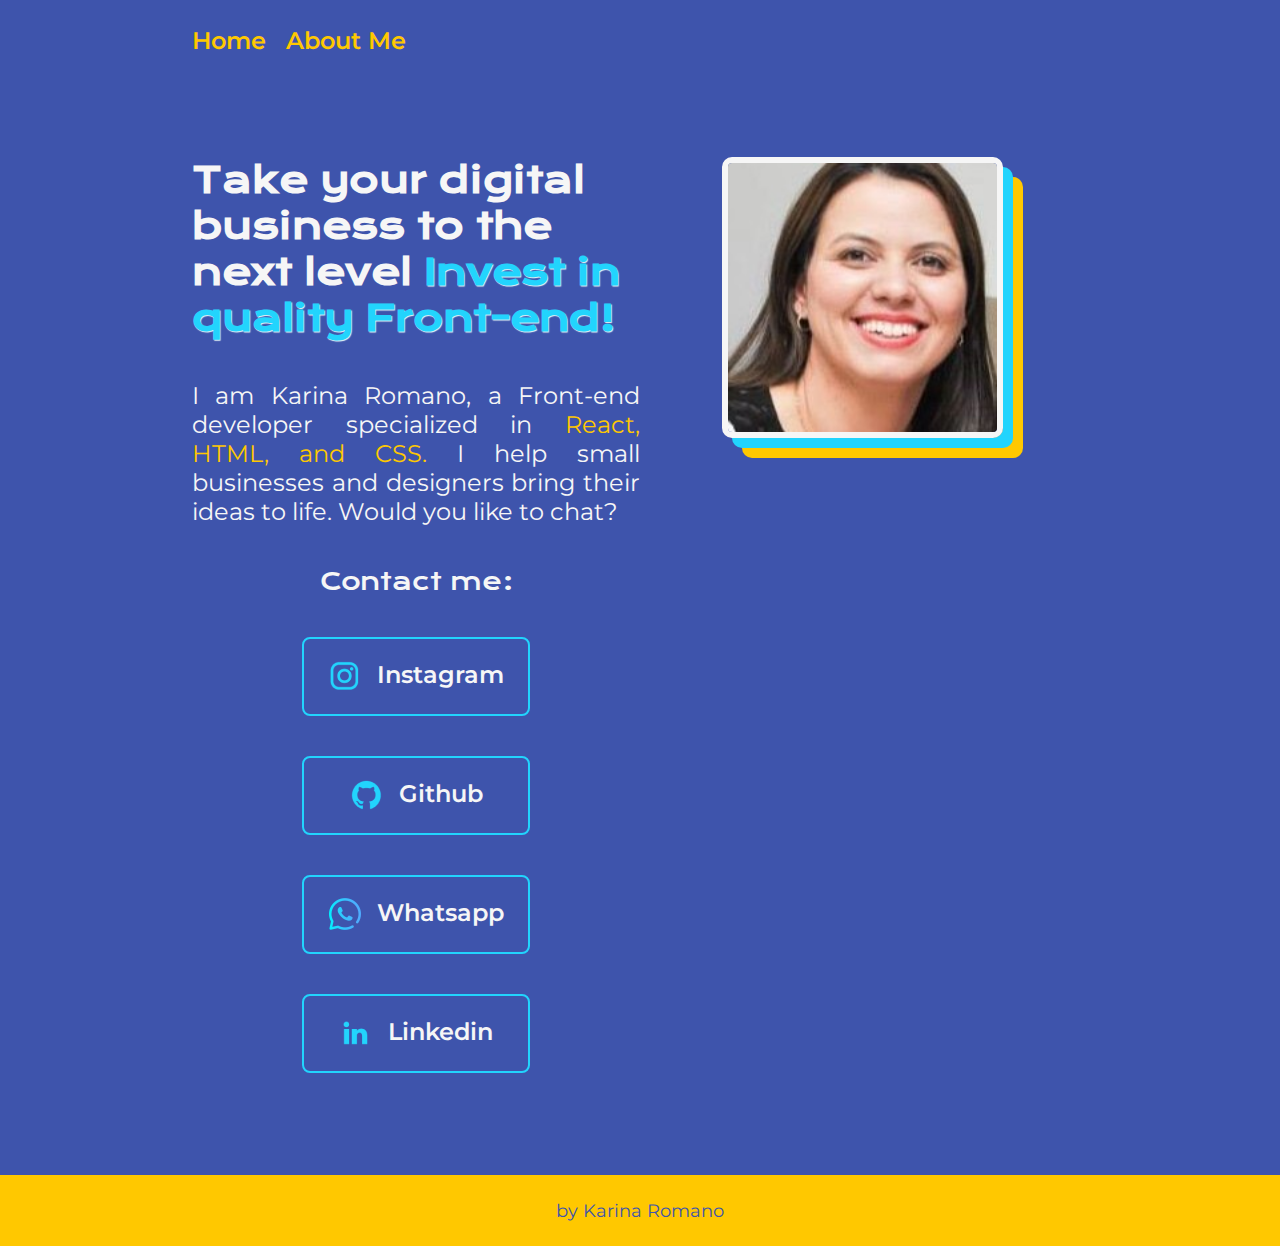
<file: index.html>
<!DOCTYPE html>
<html lang="en">
<head>
    <meta charset="UTF-8">
    <meta http-equiv="X-UA-Compatible" content="IE=edge">
    <meta name="viewport" content="width=device-width, initial-scale=1.0">
    <title>Portfolio</title>
    <link rel="stylesheet" href="./style/style.css">
</head>
<body>
    <header class="header">
        <nav class="header__menu">
            <a class="header__menu__link" href="index.html">Home</a>
            <a class="header__menu__link" href="about.html">About Me</a>
        </nav>
    </header>
    <main class="presentation">
        <section class="presentation__main">
            <h1 class="presentation__main__title">Take your digital business to the next level<strong class="title-highlight"> Invest in quality Front-end!</strong></h1>
            <p class="presentation__main__text">I am Karina Romano, a Front-end developer specialized in <span class="title-highlight-detail"> React, HTML, and CSS.</span> I help small businesses and designers bring their ideas to life. Would you like to chat?
            </p>
            <div class="presentation__links">
                <h2 class="presentation__links__subtitle">Contact me:</h2>
                    <a class="presentation__links__nav" href="https:/instagram.com/karinaromano/">       
                        <img src="./assets/instagram.png">
                        Instagram
                    </a>
                    <a class="presentation__links__nav" href="https:/github.com/karinaromano-dev">
                        <img src="./assets/github.png">
                        Github
                    </a>
                    <a class="presentation__links__nav" href="https://wa.me/4407944139767">
                        <img class="presentation__links__link__image3" src="./assets/whatsapp.png">
                        Whatsapp
                    </a>
                    <a class="presentation__links__nav" href="https:/linkedin.com/in/karinaromano">
                        <img src="./assets/linkedin.png">
                        Linkedin
                    </a>
            </div>
        </section>
        <img class="presentation__photo" src="./assets/3x4_Karina.jpg" alt="Karina Romano's photo">
    </main>
    <footer class="footer">
        <p>by Karina Romano</p>
    </footer>
</body>
</html>
</file>
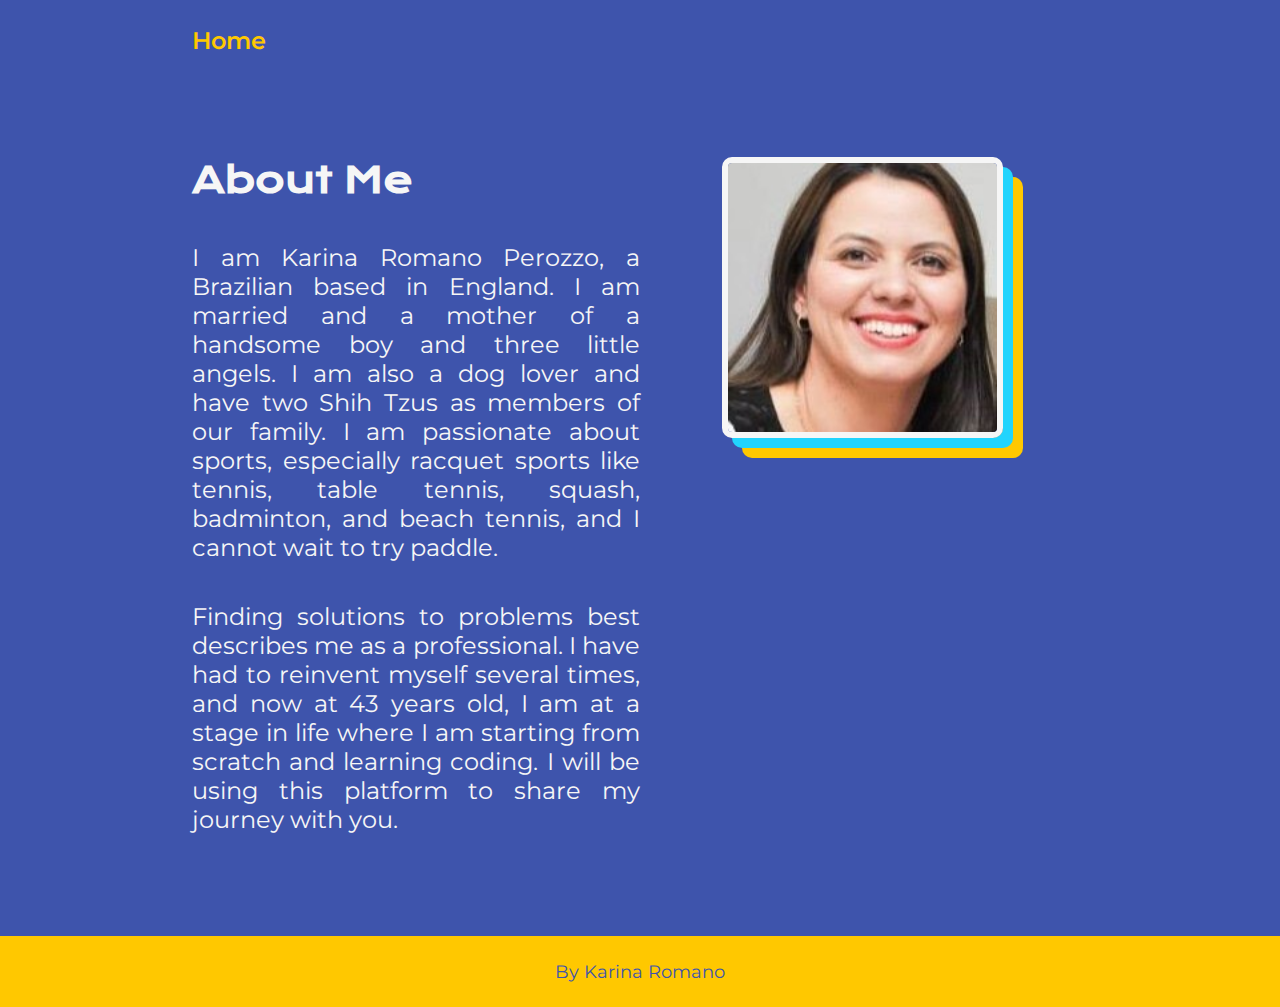
<file: about.html>
<!DOCTYPE html>
<html lang="en">
<head>
    <meta charset="UTF-8">
    <meta http-equiv="X-UA-Compatible" content="IE=edge">
    <meta name="viewport" content="width=device-width, initial-scale=1.0">
    <title>About Me</title>
    <link rel="stylesheet" href="./style/style.css">
</head>
<body>
    <header class="header">
        <nav class="header__menu">
            <a class="header__menu__link" href="index.html">Home</a>

        </nav>
    </header>

    <main class="presentation">
        <section class="presentation__main">
            <h1 class="presentation__main__title"> About Me</h1>
            <p class="presentation__main__text">I am Karina Romano Perozzo, a Brazilian based in England. I am married and a mother of a handsome boy and three little angels. I am also a dog lover and have two Shih Tzus as members of our family. I am passionate about sports, especially racquet sports like tennis, table tennis, squash, badminton, and beach tennis, and I cannot wait to try paddle.</p>
            <p class="presentation__main__text">Finding solutions to problems best describes me as a professional. I have had to reinvent myself several times, and now at 43 years old, I am at a stage in life where I am starting from scratch and learning coding. I will be using this platform to share my journey with you. </p>

        </section>
        <img class="presentation__photo" src="./assets/3x4_Karina.jpg" alt="Karina Romano's photo">
    </main>

    <footer class="footer">
        <p>By Karina Romano</p>
    </footer>
</body>
</html>
</file>
<file: style/style.css>
@import url('https://fonts.googleapis.com/css2?family=Krona+One&display=swap');
@import url('https://fonts.googleapis.com/css2?family=Krona+One&family=Montserrat:wght@400;600&display=swap');

:root {
    --primary-color: #3E54AC;
    --secondary-color: #f6f6f6;
    --tertiary-color: #22D4FD;
    --shadow-color: #808080;
    --detail-color: #ffc800;

    --primary-font: 'Krona One', sans-serif;
    --secondary-font: 'Montserrat', sans-serif;
}
* {
    margin: 0;
    padding: 0;
}

body {
    /* height: 100vh; */
    box-sizing: border-box;
    background-color: var(--primary-color);
    color: var(--secondary-color);
}

.header {
    padding: 2% 0 0 15%;
}

.header__menu {
    display: flex;
    gap: 20px;
}

.header__menu__link {
    font-family: var(--secondary-font);
    font-size: 1.5rem;
    font-weight: 600;
    color: var(--detail-color);
    text-decoration: none;

}

.presentation {
    padding: 8% 15%;
    display: flex;
    align-items:start;
    gap: 82px;
    }

.presentation__main {
    width: 50%;
    display: flex;
    flex-direction: column;
    gap: 40px;
}

.presentation__main:hover {
    color: var(--shadow-color);
}

.presentation__main__title {
    font-size: 2.25rem;
    font-family: var(--primary-font);

}

.presentation__main__title:hover {
    color: var(--detail-color);
}

.title-highlight {
    color: #22D4FD;
    text-shadow: 1px 1px 1px #e9f8f9;
}

.title-highlight-detail {
    color: var(--detail-color);
}

.presentation__main__text {
    font-size: 1.5rem;
    font-family: var(--secondary-font);
    text-align: justify;
}

.presentation__links {
    display: flex;
    flex-direction: column;
    justify-content: space-between;
    align-items: center;
    gap: 40px;
}

.presentation__links__subtitle {
    font-family: var(--primary-font);
    font-weight: 400;
    font-size: 1.5rem;
    text-align: right;
}

.presentation__links__nav {
    /* background-color: darkorchid; */
    display: flex;
    justify-content: center;
    gap: 16px;
    border: 2px solid var(--tertiary-color);
    width: 50%;
    text-align: center;
    border-radius: 8px;
    font-size: 1.5rem;
    padding: 21.5px 0;
    color: var(--secondary-color);
    font-family: var(--secondary-font);
    text-decoration: none;
    font-weight: 600;
}

.presentation__links__link:hover {
    background-color: var(--shadow-color);
    display:block;
}

.presentation__photo {
    width: 30%;
    border-radius: 10px ;
    border: 6px solid var(--secondary-color);
    box-shadow: 10px 10px var(--tertiary-color), 20px 20px var(--detail-color);
}

.footer {
    padding: 24px;
    color: var(--primary-color);
    background-color: var(--detail-color);
    text-align: center;
    font-family: var(--secondary-font);
    font-size: 1.13rem;
    font-weight: 400;
}

@media (max-width: 1200px) {
    .header {
        padding: 2%;
    }
    .header__menu {
        justify-content: center;
    }
    .presentation {
        flex-direction: column-reverse;
        padding: 5%;
        align-items: center;
    }
    .presentation__main {
        width: auto;
    }

}
</file>
